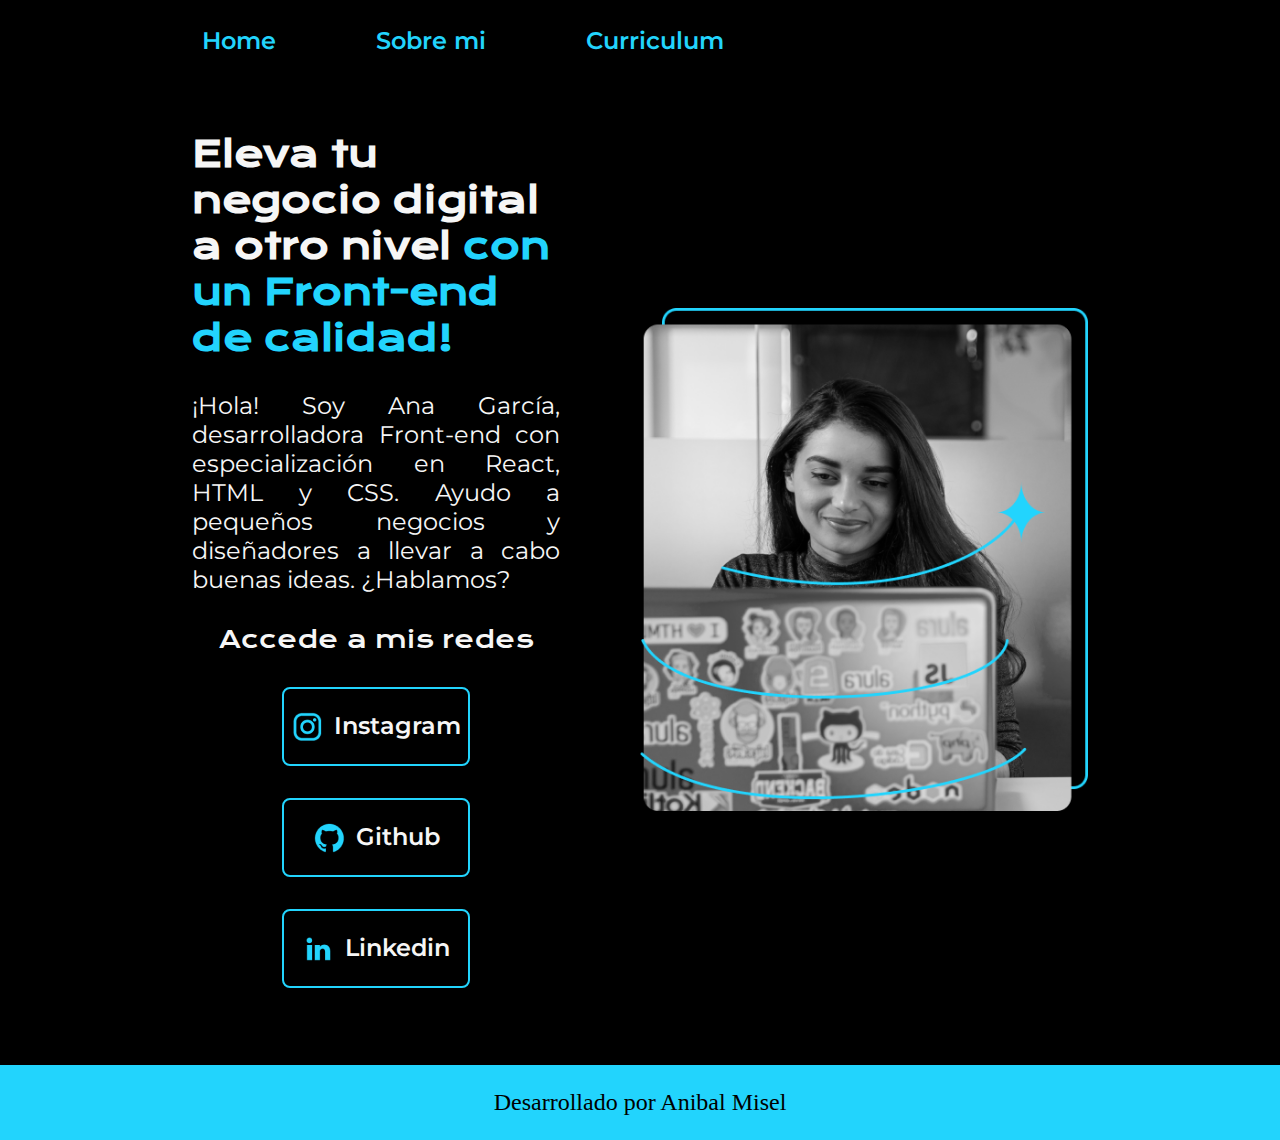
<file: index.html>
<!DOCTYPE html>
<html lang="es-mx">
<head>
    <meta charset="UTF-8">
    <meta name="viewport" content="width=device-width, initial-scale=1.0">
    <title>Portafolio</title>
    <link rel="stylesheet" href="./styles/style.css">
</head>
<body>
    <header class="header">
        <nav class="header__menu">   
            <a class="header__menu__link" href="index.html">Home</a>
            <a class="header__menu__link" href="about.html">Sobre mi</a>
            <a class="header__menu__link" href="curriculum.html">Curriculum</a>
        </nav>
    </header>
    <main class="presentacion">
        <section class="presentacion__contenido">  
            <h1 class="presentacion__contenido__titulo">Eleva tu negocio digital a otro nivel <strong class="titulo-destaque">con un Front-end de calidad!</strong></h1>
            <p class="presentacion__contenido__texto"> 
            ¡Hola! Soy Ana García, desarrolladora Front-end con
            especialización en React, HTML y CSS. Ayudo a pequeños
            negocios y diseñadores a llevar a cabo buenas ideas.
            ¿Hablamos?
            </p>
            <div class="presentacion__enlaces">  
                <h2 class="presentacion__enlaces__subtitulo">Accede a mis redes</h2> 
                <a class="presentacion__enlaces__link" href="https://www.instagram.com/"> 
                    <img src="./assets/instagram.png"> Instagram 
                </a>
                <a class="presentacion__enlaces__link" href="https://github.com/">
                    <img src="./assets/github.png"> Github
                </a>
                <a class="presentacion__enlaces__link" href="https://linkedin.com/in/">
                    <img src="./assets/linkedin.png" alt="Icono de Linkedin">
                    Linkedin</a>
            </div>
        </section>
           <img class="presentacion__imagen" src="./assets/Imagem.png" alt="Imagen de Ana Garcia trabajando">
    </main>
    <footer class="footer">
        <p>Desarrollado por Anibal Misel</p>
    </footer>
</body>
</html>
</file>
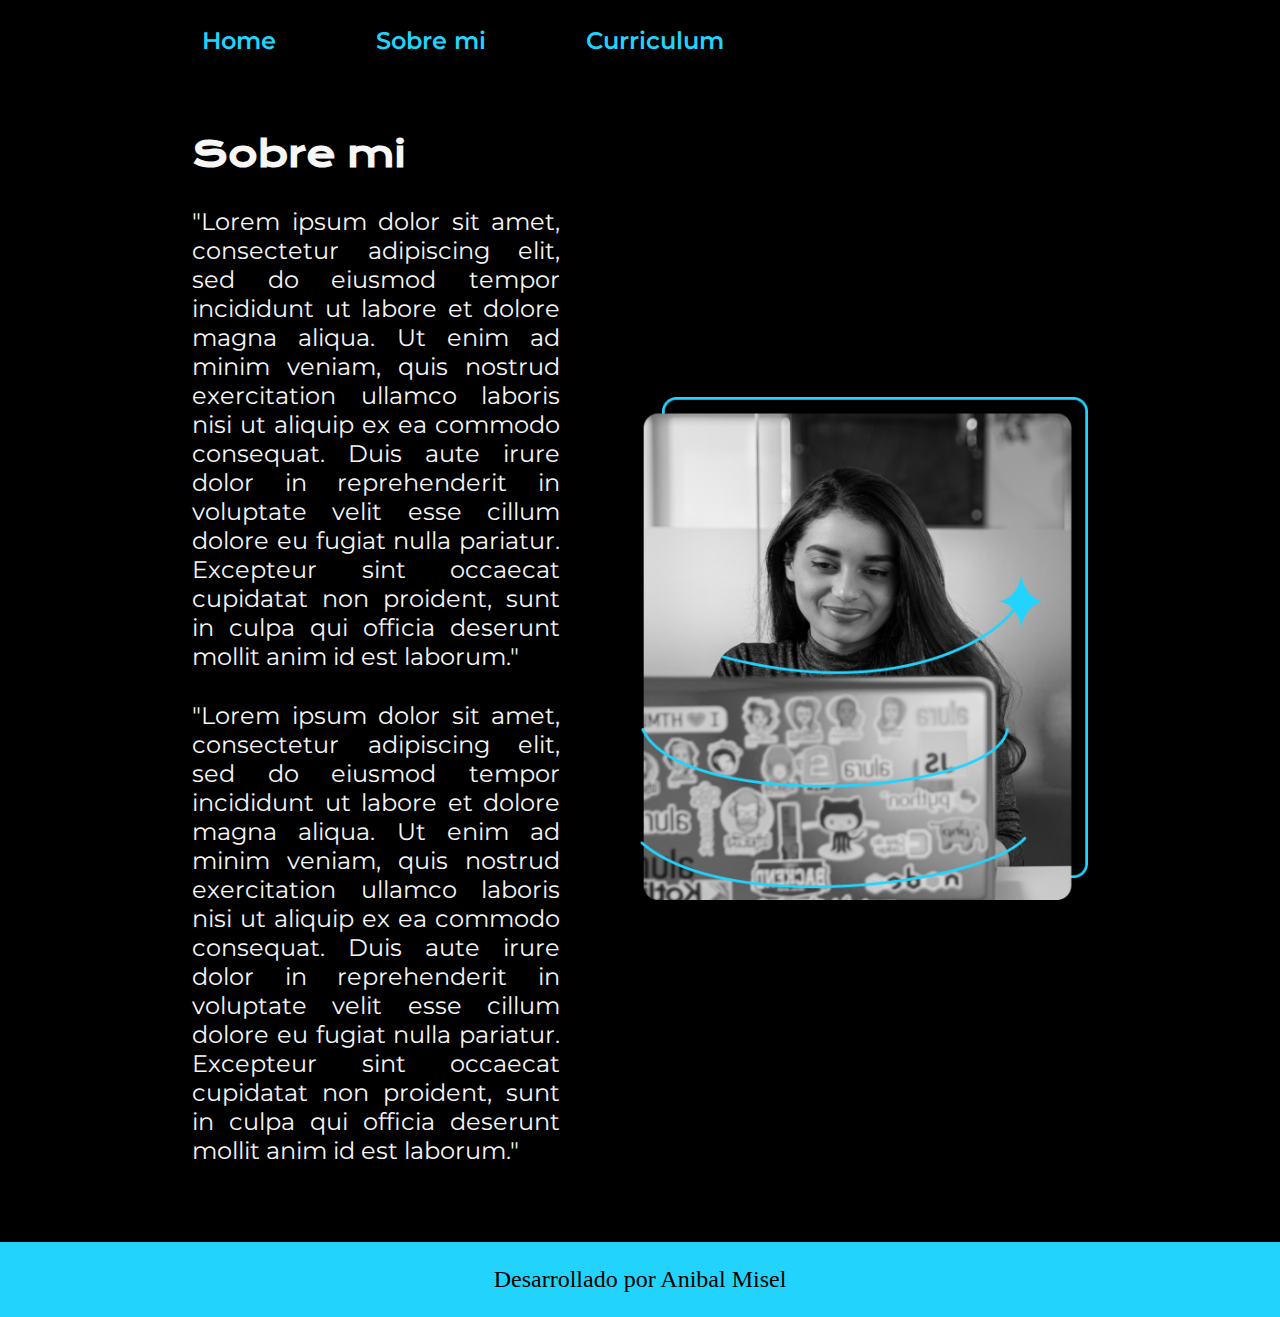
<file: about.html>
<!DOCTYPE html>
<html lang="es-mx">
<head>
    <meta charset="UTF-8">
    <meta name="viewport" content="width=device-width, initial-scale=1.0">
    <title>Sobre mi</title>
    <link rel="stylesheet" href="./styles/style.css">
</head>
<body>
    <header class="header">
        <nav class="header__menu">   
            <a class="header__menu__link" href="index.html">Home</a>
            <a class="header__menu__link" href="about.html">Sobre mi</a>
            <a class="header__menu__link" href="curriculum.html">Curriculum</a>
        </nav>
    </header>
    <main class="presentacion">  
        <section class="presentacion__contenido">   
            <h1 class="presentacion__contenido__titulo">Sobre mi</h1>
            <p class="presentacion__contenido__texto">
                "Lorem ipsum dolor sit amet, consectetur adipiscing elit,
                sed do eiusmod tempor incididunt ut labore et dolore magna
                aliqua. Ut enim ad minim veniam, quis nostrud exercitation 
                ullamco laboris nisi ut aliquip ex ea commodo consequat. 
                Duis aute irure dolor in reprehenderit in voluptate velit 
                esse cillum dolore eu fugiat nulla pariatur. Excepteur sint
                occaecat cupidatat non proident, sunt in culpa qui officia 
                deserunt mollit anim id est laborum."
            </p>
            <p class="presentacion__contenido__texto">
                "Lorem ipsum dolor sit amet, consectetur adipiscing elit,
                sed do eiusmod tempor incididunt ut labore et dolore magna
                aliqua. Ut enim ad minim veniam, quis nostrud exercitation 
                ullamco laboris nisi ut aliquip ex ea commodo consequat. 
                Duis aute irure dolor in reprehenderit in voluptate velit 
                esse cillum dolore eu fugiat nulla pariatur. Excepteur sint
                occaecat cupidatat non proident, sunt in culpa qui officia 
                deserunt mollit anim id est laborum."
            </p>
        </section>
        
        <img class="presentacion__imagen" src="./assets/Imagem.png" alt="Imagen de Ana Garcia trabajando">
    </main>
    <footer class="footer">
        <p>Desarrollado por Anibal Misel</p>
    </footer>
</body>
</html>
</file>
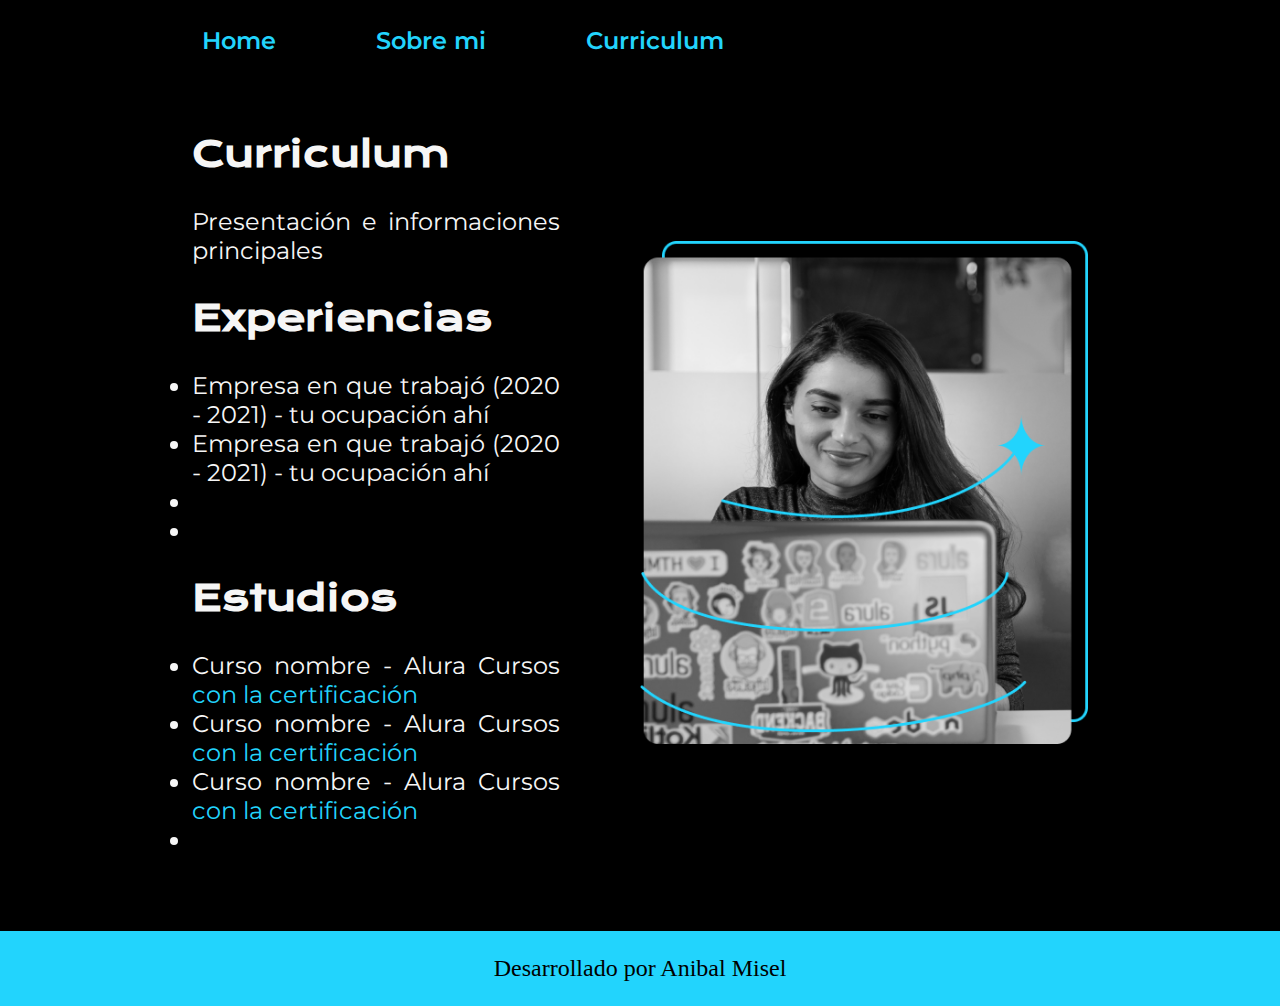
<file: curriculum.html>
<!DOCTYPE html>
<html lang="es-mx">  
    <head> 
        <meta charset="UTF-8"> 
        <meta name="viewport" content="width=device-width, initial-scale=1.0">
        <title>Curriculum</title>
        <link rel="stylesheet" href="./styles/style.css">
    </head>
    <body>  
        <header class="header">    
            <nav class="header__menu">   
                <a class="header__menu__link" href="index.html">Home</a>
                <a class="header__menu__link" href="about.html">Sobre mi</a>
                <a class="header__menu__link" href="curriculum.html">Curriculum</a>
            </nav>
        </header>
        <main class="presentacion">
            <section class="presentacion__contenido">
                <h1 class="presentacion__contenido__titulo">Curriculum</h1>
                <p class="presentacion__contenido__texto">Presentación e informaciones principales</p>
                <h2 class="presentacion__contenido__titulo">Experiencias</h2>
                <ul class="presentacion__contenido__texto">
                    <li>Empresa en que trabajó (2020 - 2021) - tu ocupación ahí</li>
                    <li>Empresa en que trabajó (2020 - 2021) - tu ocupación ahí</li>
                    <li> </li>
                    <li> </li>
                </ul>
                <h2 class="presentacion__contenido__titulo">Estudios</h2>
                <ul class="presentacion__contenido__texto">
                    <li>Curso nombre - Alura Cursos <a href="linkdelacertificacion">con la certificación</a></li>
                    <li>Curso nombre - Alura Cursos <a href="linkdelacertificacion">con la certificación</a></li>
                    <li>Curso nombre - Alura Cursos <a href="linkdelacertificacion">con la certificación</a></li>
                    <li> </li>
                </ul>
            </section>  
            <img class="presentacion__imagen" src="./assets/Imagem.png" alt="Imagen de Ana Garcia trabajando">
        </main>
        <footer class="footer">
            <p>Desarrollado por Anibal Misel</p>
        </footer>
    </body>
</html>
</file>
<file: styles/style.css>
@import url('https://fonts.googleapis.com/css2?family=Krona+One&family=Montserrat:ital,wght@0,100..900;1,100..900&display=swap');

* {
    padding: 0;
    margin: 0;
}

:root{
    --color-primario: #000000;
    --color-secundario:#f6f6f6;
    --color-terciario:#22D4FD;
    --color-hover:#272727;

    --fuente-montserrat: 'Montserrat', sans-serif;
    --fuente-krona: 'Krona One', sans-serif;
    --rem-fuente: 1.5rem;
}

.header{
    padding: 2% 0% 0% 15%;
}

.header__menu{
    display: flex;
    gap: 80px;    
}

.header__menu__link{
    font-family: var(--fuente-montserrat);
    font-size: var(--rem-fuente);
    font-weight: 600;
    color: var(--color-terciario);
    margin: 0 10px;
    padding: 0px 0px;
    text-decoration: none;
}

.header__menu__link:hover{
    color: #007bff;
    cursor:pointer;
}

body {
    /*height:100vh;*/
    box-sizing: border-box;
    background-color:var(--color-primario);
    color:var(--color-secundario);
}

.presentacion{
    padding: 6% 15%;
    display: flex;
    align-items:center;
    justify-content: space-between;
    gap:80px;
}

.presentacion__contenido{    
    width: 50%;
    display: flex;
    flex-direction: column;
    gap: 30px;
}

.presentacion__contenido__titulo{
    font-size: 2.25rem;
    font-family: var(--fuente-krona);
}

.titulo-destaque{
    color:var(--color-terciario);
}

.presentacion__contenido__texto{
    font-size: var(--rem-fuente);
    font-family: var(--fuente-montserrat);
    text-align: justify;
}
.presentacion__contenido__texto a{
    text-decoration: none;
    color: var(--color-terciario);
    cursor: pointer;
}
.presentacion__contenido__texto a:hover{
    padding: 1%;
    color: #007bff;
}

.presentacion__imagen{
    width: 50%;
}

.presentacion__enlaces{
    display: flex;
    justify-content: space-between;
    flex-direction: column;
    align-items: center;
    gap: 32px;
}

.presentacion__enlaces__subtitulo{
    font-family:var(--fuente-krona);
    font-size: var(--rem-fuente);
    font-weight: 400;
}

.presentacion__enlaces__link{
    width: 50%;
    text-align: center;
    padding: 21.5px 0;
    border-radius: 8px;
    font-family: var(--fuente-montserrat);
    font-size: var(--rem-fuente);
    font-weight: 600;
    text-decoration: none;
    color: var(--color-secundario);
    border:2px solid var(--color-terciario);
    display:flex;
    justify-content: center;
    gap:10px;
}
.presentacion__enlaces__link:hover{
    background-color:var(--color-hover);
    padding: 2%;
    cursor:pointer;
}
.footer{
    background-color: var(--color-terciario);
    font-size: var(--rem-fuente);
    font-weight: 400;
    color: var(--color-primario);
    text-align: center;
    padding: 24px;
}
@media (max-width:1200px){
    .header{
        padding: 5%;
    }

    .header__menu{
        display: flex;
        justify-content: center;
        gap: 30px;    
    }

    .header__menu__link{
        font-size: 95%;
    }

    .presentacion{
        flex-direction: column-reverse;
        padding: 5%;
    }

    .presentacion__contenido{    
        width: auto;
    }

    .presentacion__contenido__titulo{
        text-align: center;
    }

    .presentacion__enlaces__link{
        width: 50%;
        font-size:80%; /*var(--rem-fuente);*/
        
    }
    .presentacion__enlaces__imagen{
        width: 30%;
    }

}
</file>
